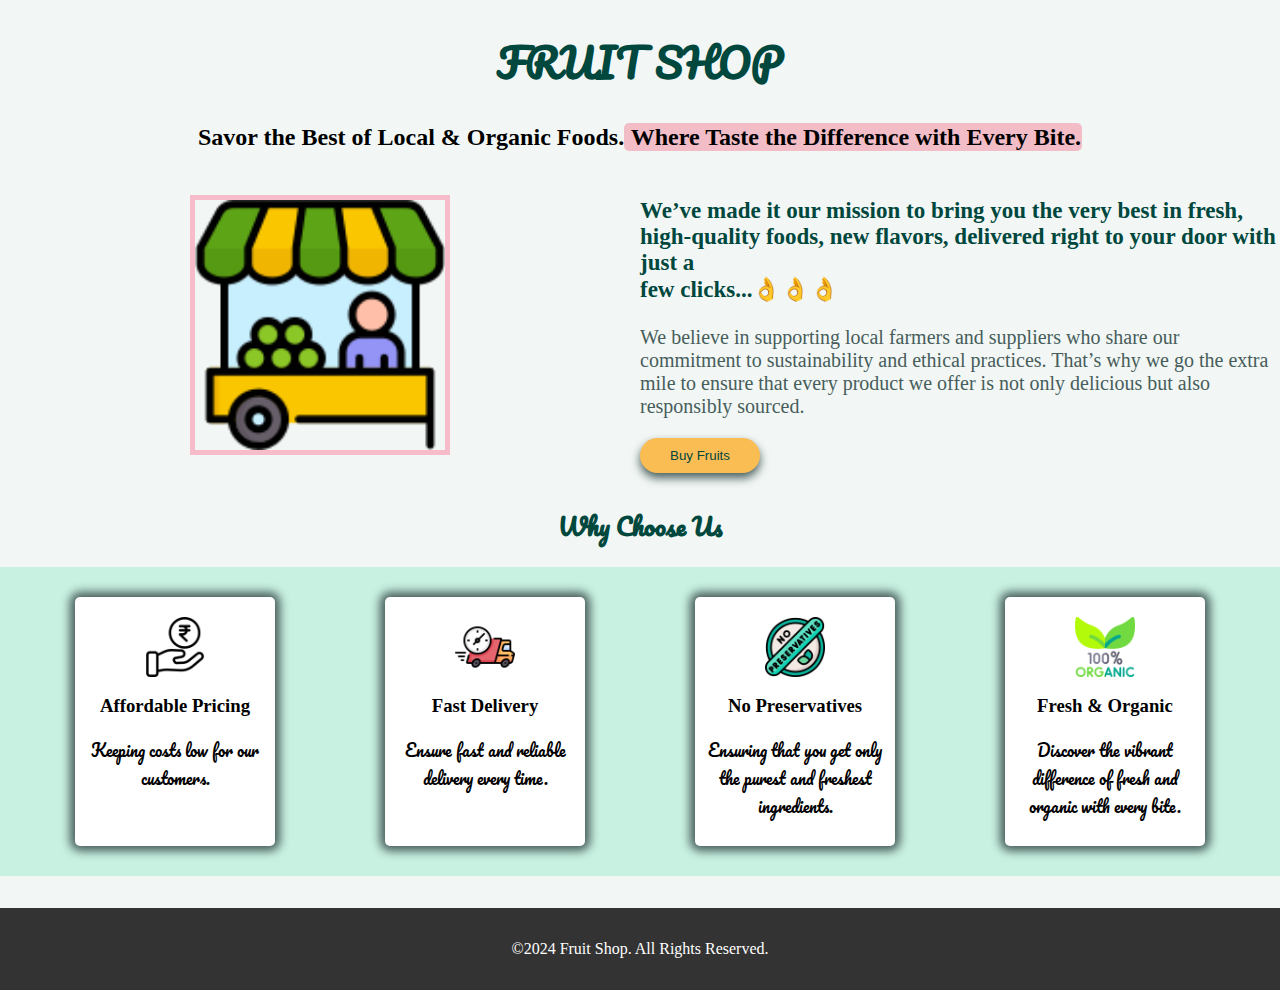
<file: index.html>
<!DOCTYPE html>
<html>
<head>
    <title>Fruit Shop</title>
    <link href="/CSS/style.css" rel="stylesheet">
    <link href="/CSS/index.css" rel="stylesheet">
    <link rel="icon" href="/IMG/market.png" type="png">
</head>
<body class="body">
    <div >
    <h1 class="text-center text-dark font-fam" style="font-size: 40px;">FRUIT SHOP</h1>
    <h2><p class="text-center">Savor the Best of Local & Organic Foods.<span class="highlight"> Where Taste the Difference with Every Bite.</span></p></h2>
</div>
<div class="header-section" >
    <div class="header-img-container">
    <img src="/IMG/market.png" class="header-img">
    </div>
    <div class="header-info-container">
        <h3 class="tag">We’ve made it our mission to bring you the very best in fresh, high-quality foods, new flavors, delivered right to your door with just a <br>few clicks...👌👌👌</h3>
        <p class="p-co">We believe in supporting local farmers and suppliers who share our commitment to sustainability and ethical practices. That’s why we go the extra mile to ensure that every product we offer is not only delicious but also responsibly sourced. </p>
    <a href="./pages/fruit.htm " class="no-underline">
    <button class="bg-primary btn">Buy Fruits</button>
    </a>
    </div>
</div>
<h2 class="text-center why-choose-us text-dark font-fam">Why Choose Us</h2>
<div class="why-choose-us-container">
    <div class="why-choose-us-card">
        <img src="/IMG/get-money.png" class="why-choose-us-img">
        <h3 class="text-center">Affordable Pricing</h3>
        <p class="text-center font-fam">
            Keeping costs low for our customers.
        </p>
    </div>
    <div class="why-choose-us-card">
        <img src="/IMG/fast-delivery.png" class="why-choose-us-img">
        <h3 class="text-center">Fast Delivery</h3>
        <p class="text-center font-fam">
            Ensure fast and reliable delivery every time.
        </p>
    </div>
    <div class="why-choose-us-card">
        <img src="/IMG/no-preservatives.png" class="why-choose-us-img">
        <h3 class="text-center">No Preservatives</h3>
        <p class="text-center font-fam">
            Ensuring that you get only the purest and freshest ingredients. 
        </p>
    </div>
    <div class="why-choose-us-card">
        <img src="/IMG/organic.png" class="why-choose-us-img">
        <h3 class="text-center">Fresh & Organic</h3>
        <p class="text-center font-fam">
            Discover the vibrant difference of fresh and organic with every bite.
        </p>
    </div>
</div>

<footer>
    <p>&copy;2024 Fruit Shop. All Rights Reserved.</p>
</footer>
</body>
</html>
</file>
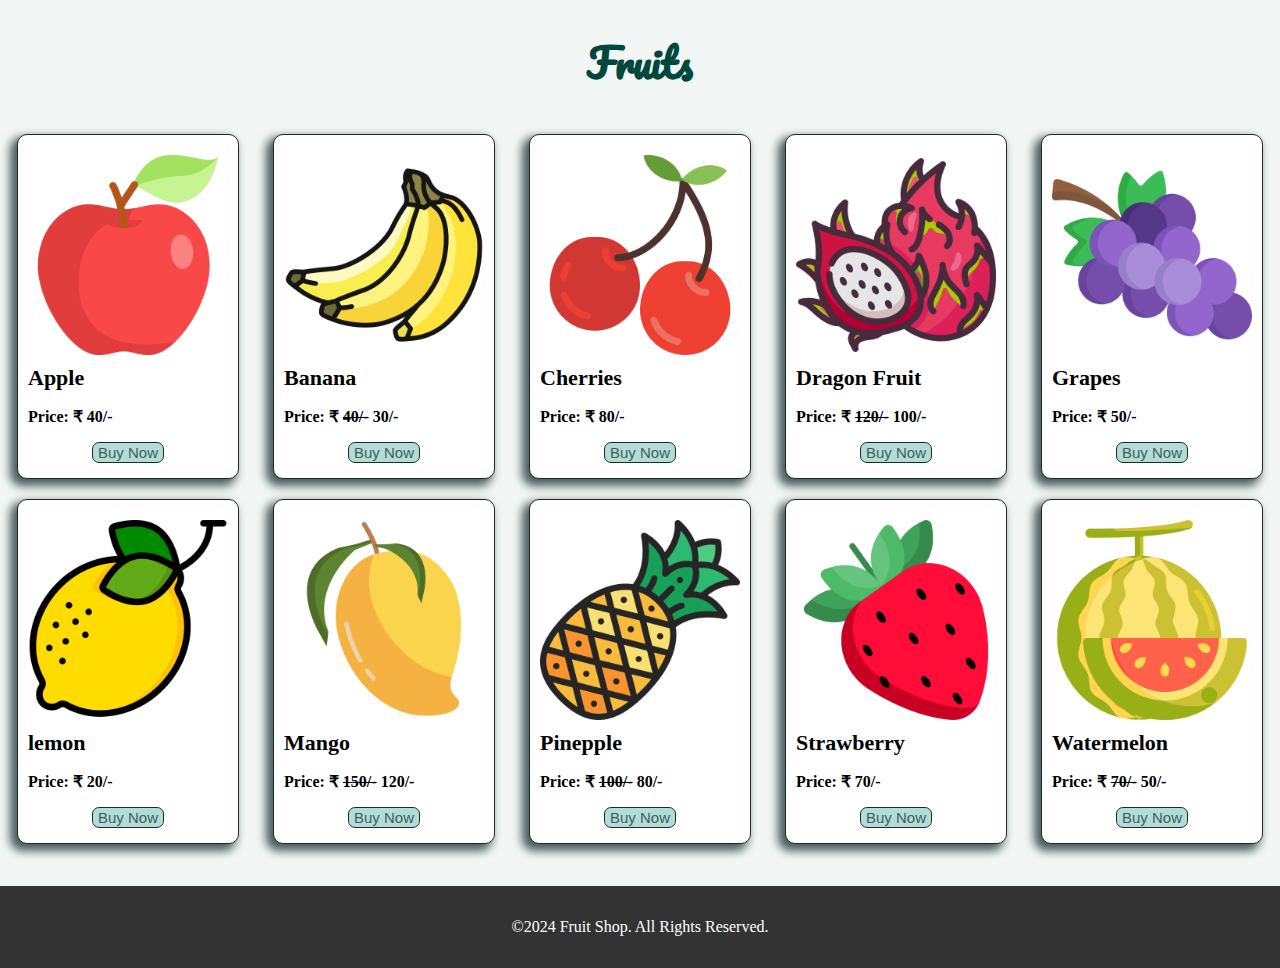
<file: pages/fruit.htm>
<!DOCTYPE html>
<html>
<head>
    <title>Fruit Shop</title>
    <link href="/CSS/style.css" rel="stylesheet">
    <link href="/CSS/menu.css" rel="stylesheet">
    <link rel="icon" href="/IMG/market.png" type="png">
</head>
<body class="body" >
    <div >
    <h1 class="text-center text-dark font-fam" style="font-size: 40px";>Fruits</h1>
    </div>
<div class="menu-container">
    <div class="menu-card">
        <img src="/fruitimg/apple.png" class="menu-icon">
        <h2 class="menu-title">Apple</h2>
        <p> <b>Price: ₹ 40/-</b></p>
        <button class="menu-button";>Buy Now</button>
    </div>
    <div class="menu-card">
            <img src="/fruitimg/bananas.png" class="menu-icon">
            <h2 class="menu-title">Banana</h2>
            <p> <b>Price: ₹ <del>40/-</del> 30/-</b></p>
            <button class="menu-button";>Buy Now</button>
        </div>
        <div class="menu-card">
            <img src="/fruitimg/cherries.png" class="menu-icon">
            <h2 class="menu-title">Cherries</h2>
            <p> <b>Price: ₹ 80/-</b></p>
            <button class="menu-button";>Buy Now</button>
        </div>
        <div class="menu-card">
            <img src="/fruitimg/dragon-fruit.png" class="menu-icon">
            <h2 class="menu-title">Dragon Fruit</h2>
            <p> <b>Price: ₹ <del>120/-</del> 100/-</b></p>
            <button class="menu-button";>Buy Now</button>
        </div>
        <div class="menu-card">
            <img src="/fruitimg/grapes.png" class="menu-icon">
            <h2 class="menu-title">Grapes</h2>
            <p> <b>Price: ₹ 50/-</b></p>
            <button class="menu-button";>Buy Now</button>
        </div>
        <div class="menu-card">
            <img src="/fruitimg/lemon.png" class="menu-icon">
            <h2 class="menu-title">lemon</h2>
            <p> <b>Price: ₹ 20/-</b></p>
            <button class="menu-button";>Buy Now</button>
        </div>
        <div class="menu-card">
            <img src="/fruitimg/mango.png" class="menu-icon">
            <h2 class="menu-title">Mango</h2>
            <p> <b>Price: ₹ <del>150/-</del> 120/-</b></p>
            <button class="menu-button";>Buy Now</button>
        </div>
        <div class="menu-card">
            <img src="/fruitimg/pineapple.png" class="menu-icon">
            <h2 class="menu-title">Pinepple</h2>
            <p> <b>Price: ₹ <del>100/-</del> 80/-</b></p>
            <button class="menu-button";>Buy Now</button>
        </div>
        <div class="menu-card">
            <img src="/fruitimg/strawberry.png" class="menu-icon">
            <h2 class="menu-title">Strawberry</h2>
            <p> <b>Price: ₹ 70/-</b></p>
            <button class="menu-button";>Buy Now</button>
        </div>
        <div class="menu-card">
            <img src="/fruitimg/watermelon.png" class="menu-icon">
            <h2 class="menu-title">Watermelon</h2>
            <p> <b>Price: ₹ <del>70/-</del> 50/-</b></p>
            <button class="menu-button";>Buy Now</button>
        </div>
</div>
<footer>
    <p>&copy;2024 Fruit Shop. All Rights Reserved.</p>
</footer>
</body>
</html>
</file>
<file: CSS/style.css>
@import url('https://fonts.googleapis.com/css2?family=Bebas+Neue&family=Kalnia+Glaze:wght@100..700&family=Pacifico&family=Playwrite+FR+Moderne:wght@100..400&family=Russo+One&display=swap');
.font-fam{
  font-family: "Pacifico", cursive;
}
.body{
    background-color: #f2f7f5;
    margin: 0;
    padding: 0;
  }
.bg-primary{
  background-color: #fabd54;
}
.bg-secondary{
  background-color: #ffa8ba;
}
.text-primary{
  color:#fac569 ;
}
.text-secondary{
  color:#ffa8ba ;
}
.text-dark{
  color:#00473e ;
}
.text-center{
  text-align: center;
}
.no-underline{
  text-decoration: none;
}

.btn{
  color: #00473e;
  padding: 10px 30px;
  border-radius: 40px;
  border: none;
  cursor: pointer;
  box-shadow: 0 5px 10px #475d5b;
  text-decoration: none;
}
.btn:hover{
  background-color: rgb(112, 245, 245);
  border-radius: 70px;
  box-shadow: 0 5px 20px #475d5b;
}
















footer {
    background-color: #333;
    color: white;
    text-align: center;
    padding: 1em 0;
    margin-top: 2em;
}
</file>
<file: CSS/index.css>
@import url('https://fonts.googleapis.com/css2?family=Bebas+Neue&family=Kalnia+Glaze:wght@100..700&family=Pacifico&family=Playwrite+FR+Moderne:wght@100..400&family=Russo+One&display=swap');
.font-fam{
  font-family: "Pacifico", cursive;
}
  .highlight{
    background-color: #f3bdc8;
    padding: 1px 1px ;
    border-radius: 5px;
  }
  .p-co{
    font-size: 20px;
    color: #475d5b;
  }
  .tag{
    font-size:23px;
    color: #00473e;
  }
  .why-choose-us{
    margin-top: 30px;
  }
  .why-choose-us-card{
    background-color: white;
    width: 180px;
    padding: 10px;
    margin: 10px;
    border-radius: 5px;
    box-shadow: 0 0 10px 5px #475d5b;
  }
  .why-choose-us-img{
    height: 60px;
    display: block;
    margin: 10px auto;
  }
  .why-choose-us-container{
    display: flex;
    justify-content: space-around;
    background-color: #c8f1e1;
    margin: 20px 0;
    padding: 20px;
  }
  .header-section{
    display: flex;
    border-radius: 5px;

  }
  .header-img{
    height: 250px;
    border: 5px solid #f7bcc9;
    display: block;
    margin: 20px auto;
  }
  .header-img-container{
    width: 50%;
  }
  .header-info-container{
    width: 50%;
  }
</file>
<file: CSS/menu.css>
.card{
    height: 100px;
    width: 100px;
    border: 10px solid black;
}

.menu-container{
    display: flex;
    justify-content: space-around;
    flex-wrap: wrap;
    cursor: pointer;
}
.menu-card{
    background-color: white;
    width: 200px;
    padding: 10px;
    margin: 10px;
    box-shadow: -5px 5px 10px 2px #475d5b;
    border: 0.5px solid #222928;
    border-radius: 10px;
}
.menu-card:hover{
    box-shadow: -5px 5px 10px 2px #111111;
}
.menu-icon{
height: 200px;
width: 200px;
display: block;
margin: 10px auto;
}
.menu-title{
    padding: 0;
    margin: 0;
    margin-bottom: 10px;
    font-size: 22px;
}
.menu-button{
    background-color: #b0ddd6;
    border: 0.5px solid #222928; ;
    color: #475d5b;
    border-radius: 7px;
    padding: 1px 5px;
    display: block;
    margin: 5px auto;
    font-size: 15px;
}
.menu-button:hover{
    background-color: #a4ece1;
    border-radius: 20px;
    transition: 0.5s;
    cursor: pointer;

}
</file>
